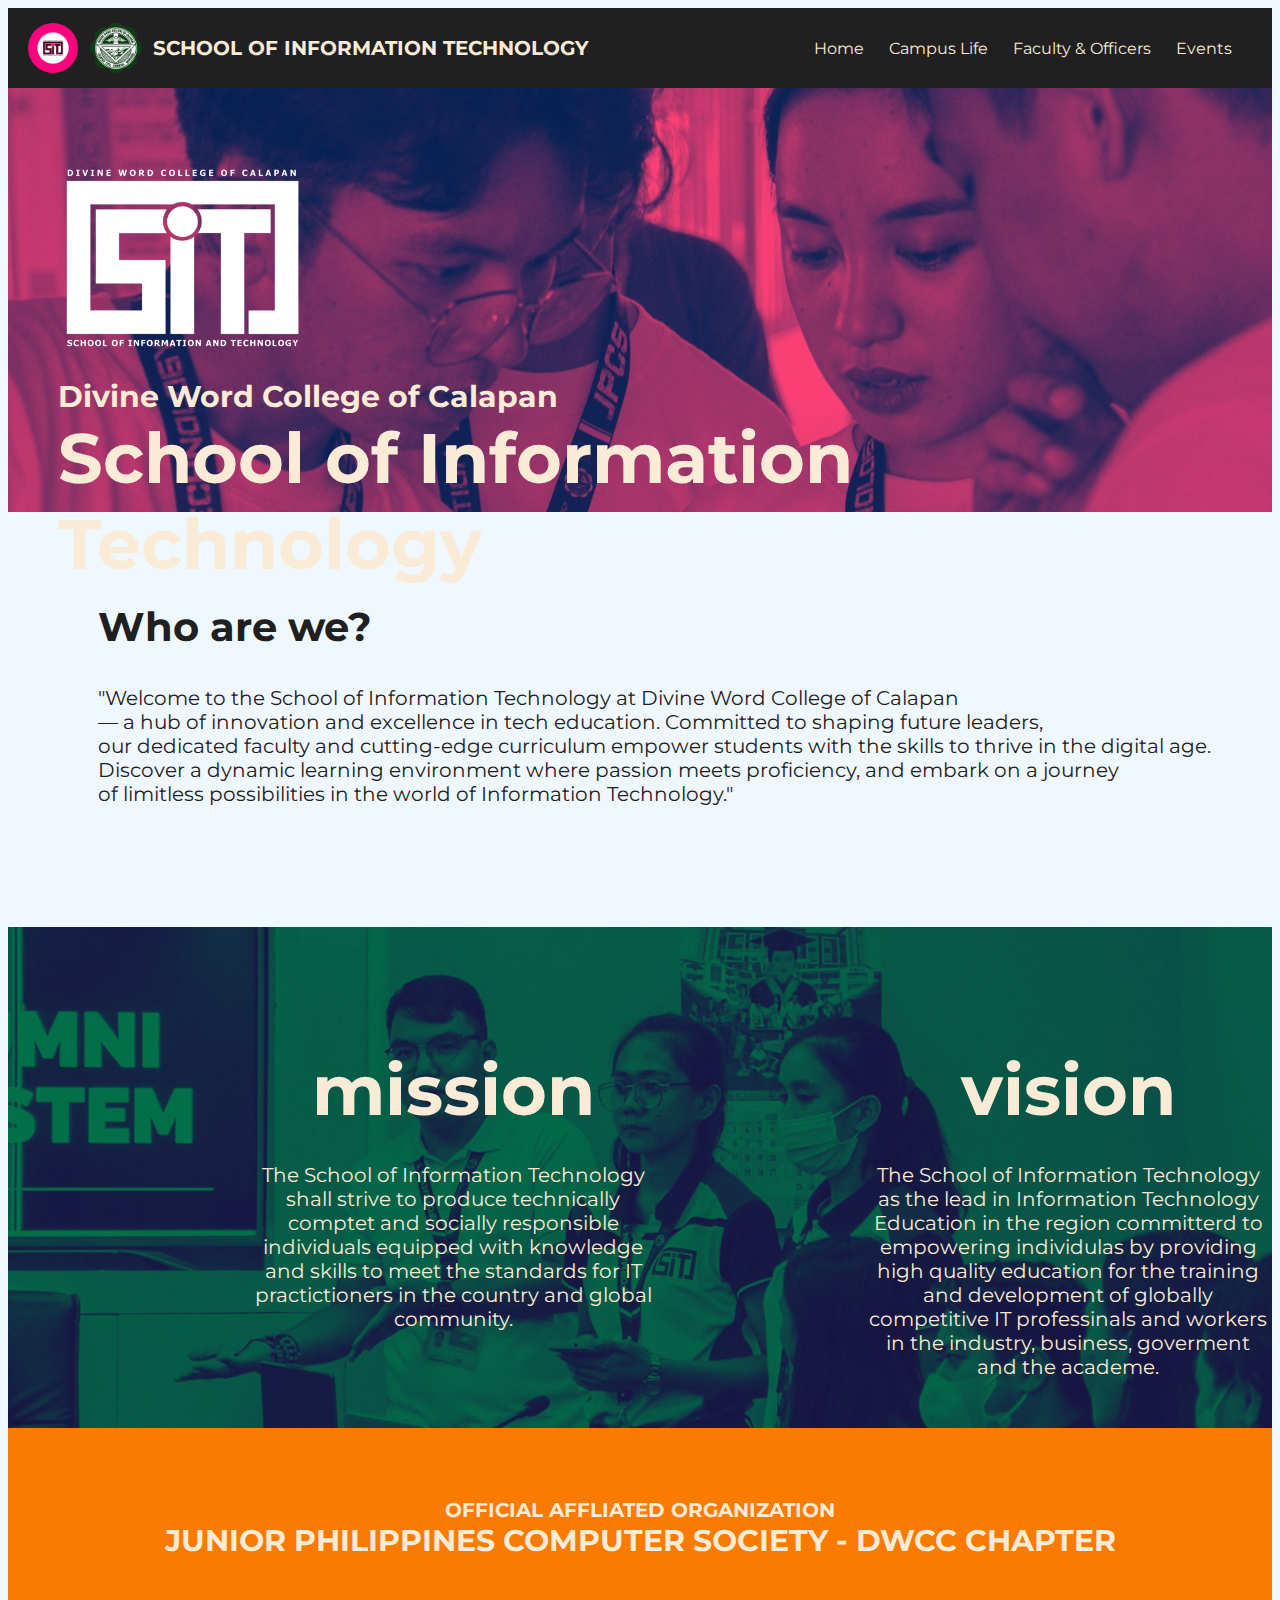
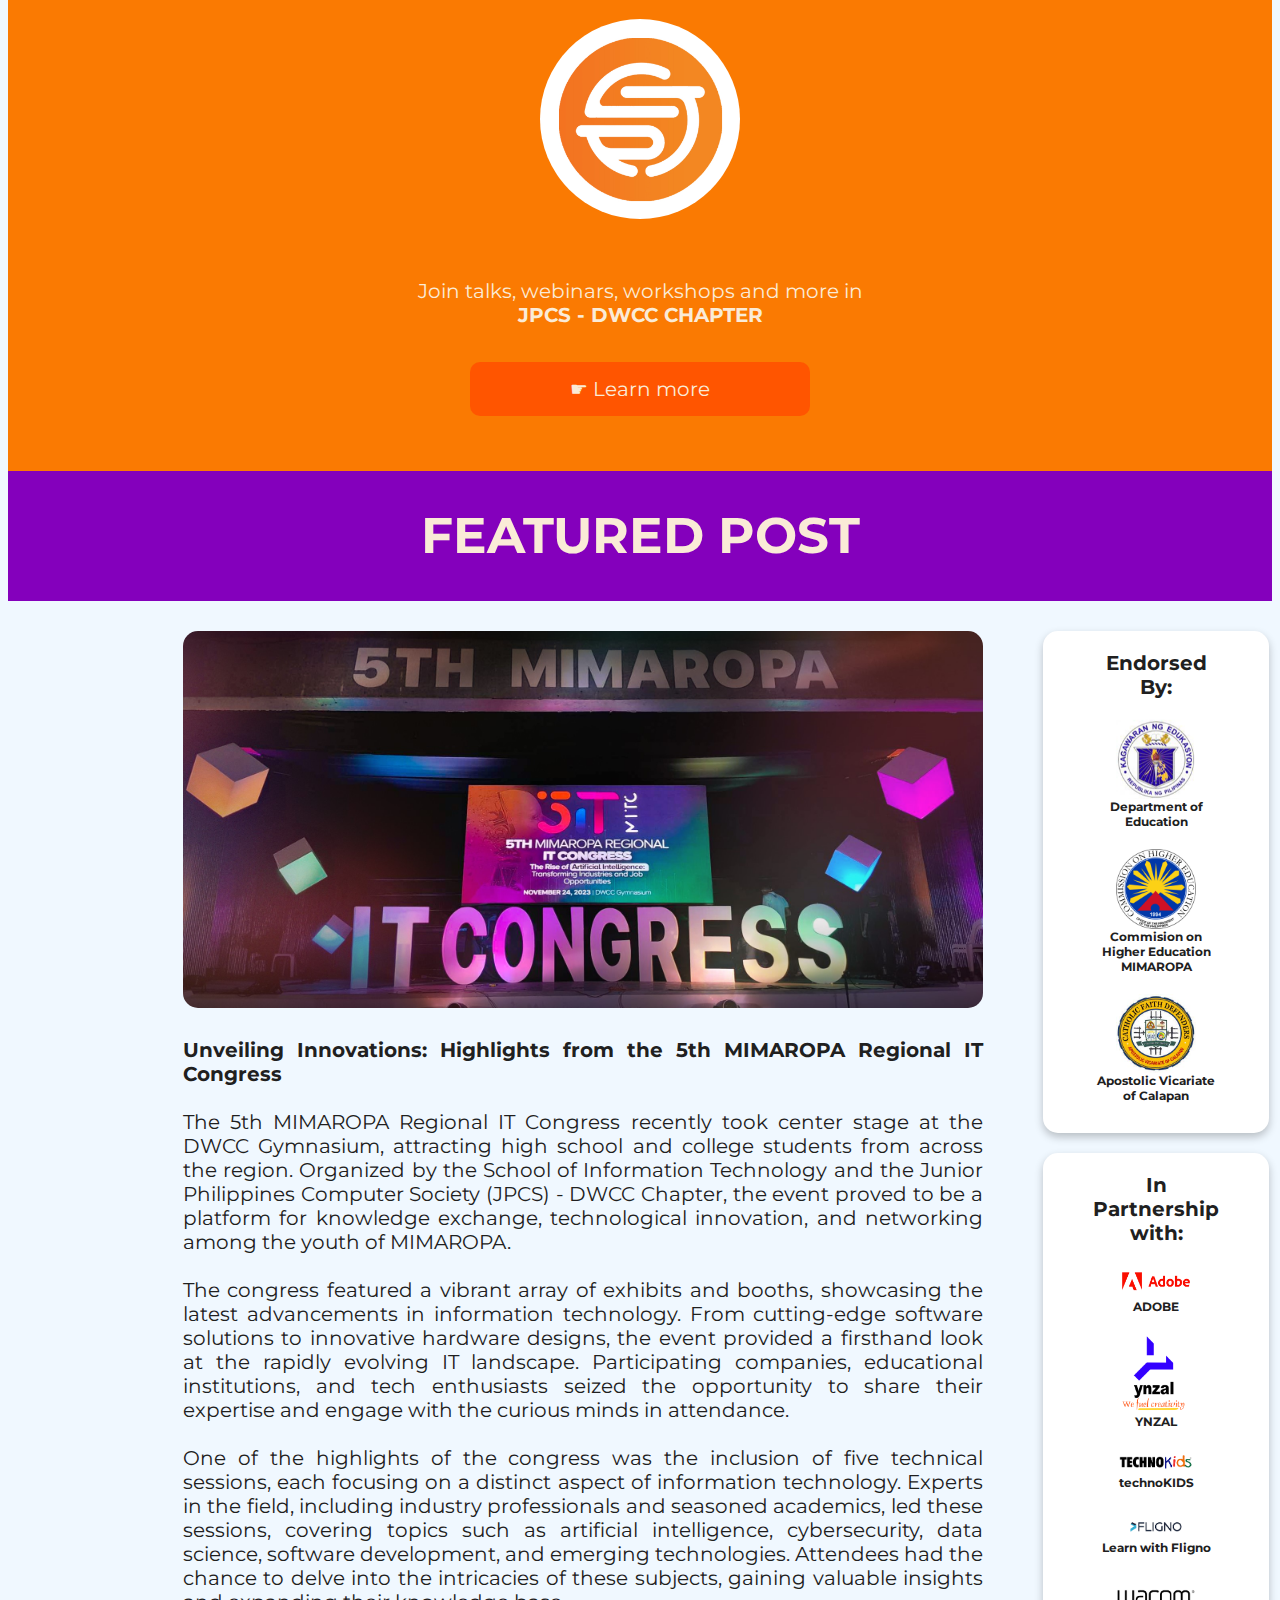
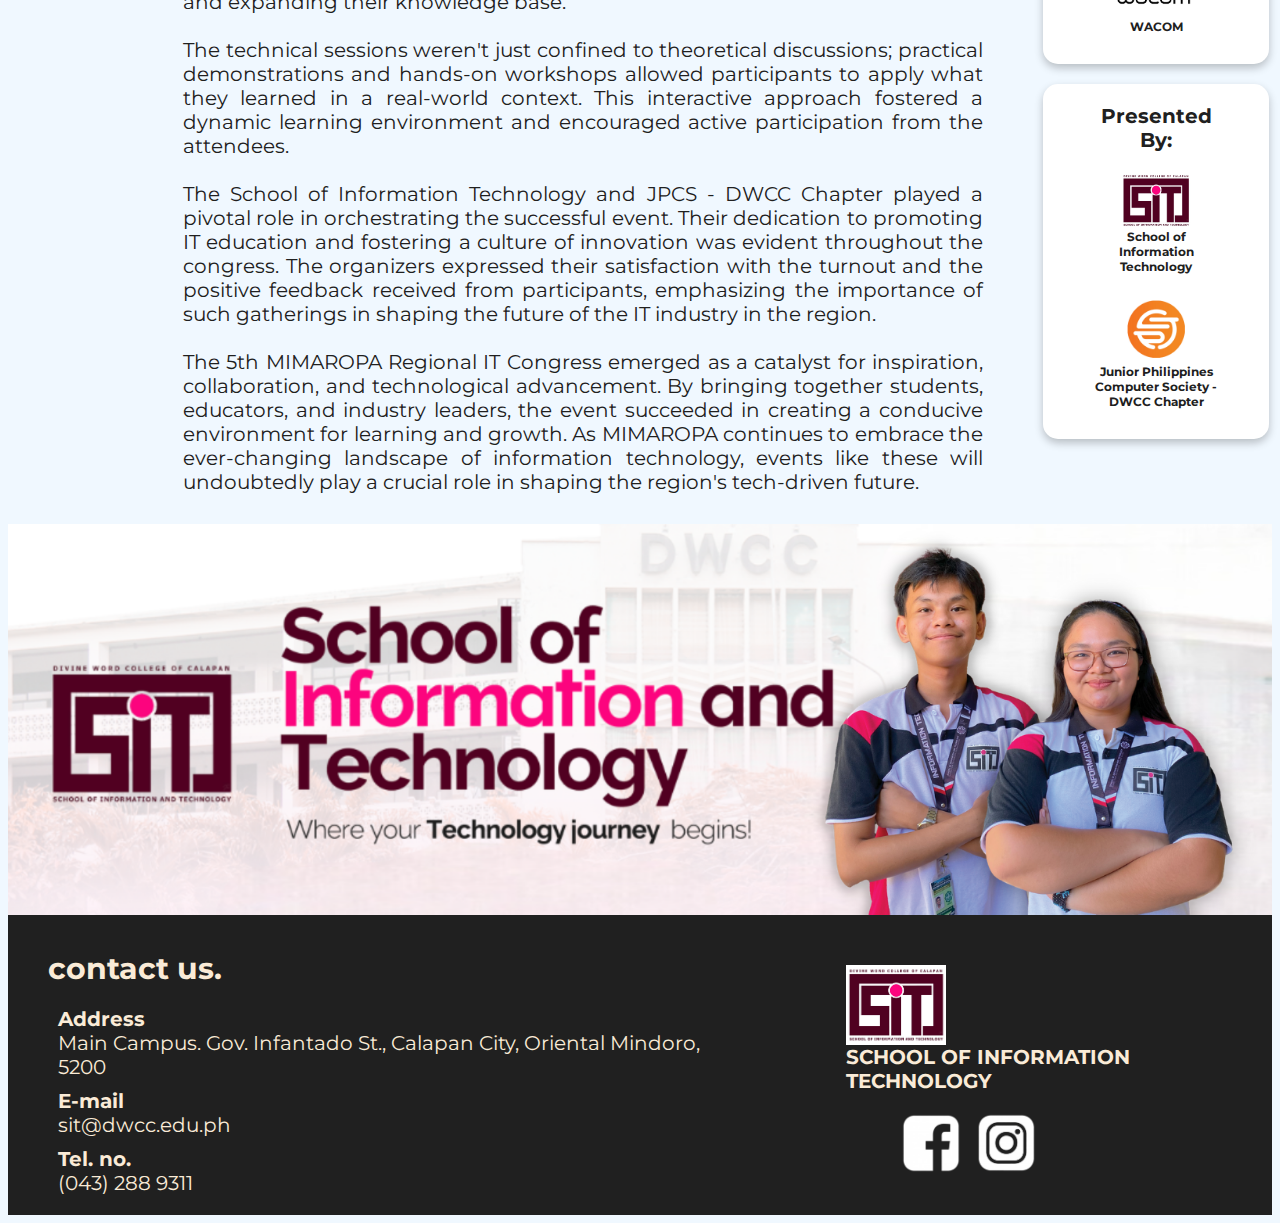
<file: src/index.html>
<html lang="en">
    <head>
        <meta charset="UTF-8" />
        <meta http-equiv="X-UA-Compatible" content="IE=edge" />
        <meta name="viewport" content="width=device-width, initial-scale=1.0" />
        <link rel="preconnect" href="https://fonts.googleapis.com">
        <link rel="preconnect" href="https://fonts.gstatic.com" crossorigin>
        <link href="https://fonts.googleapis.com/css2?family=Montserrat:ital,wght@0,300;0,400;0,500;0,700;1,500&display=swap" rel="stylesheet">
        <title>SIT | HOMEPAGE</title>
        <link rel="stylesheet" href="stylehome.css">
        <link rel="icon" href="sitwbg.png" type="image/x-icon">
    </head>
    <body>  
    <header class="h">
        <div class="headerlo">
            <div class="headim">
                <img class="sitlog" src="sit.jfif" alt="">
            </div>
            <div class="headim">
                <img  style="width: 70px;" src="dwcclogo.png" alt="">
            </div>
            <div>
                <h2>SCHOOL OF INFORMATION TECHNOLOGY</h2>
            </div>
        </div>
       <div>
        <ul class="navlist">
            <li><a class="link" href="index.html">Home</a></li>
            <li><a class="link" href="campus.html">Campus Life</a></li>
            <li><a class="link" href="faculty.html">Faculty & Officers</a></li>
            <li><a class="link" href="events.html">Events</a></li>
        </ul>
       </div> 
    </header>   
        <div class="container">
            <img class="btm" src="bghead.png" alt="">
            <img class="up" src="sitwhi.png" alt="">
            <div class="headtext">
                <h4>Divine Word College of Calapan</h4>
                <h1>School of Information Technology</h1></div>
        </div>
        <div class="who">
            <h3>Who are we?</h3>
            <p style="margin-top: 35px;">"Welcome to the School of Information Technology at Divine Word College of Calapan <br> 
                — a hub of innovation and excellence in tech education. Committed to shaping future leaders, <br>
                our dedicated faculty and cutting-edge curriculum empower students with the skills to thrive in the digital age. <br>
                Discover a dynamic learning environment where passion meets proficiency, and embark on a journey <br>
                of limitless possibilities in the world of Information Technology."</p>
        </div>
        <div class="container">
            <img class="btm" src="bghead2.png" alt="">
            <div class="mv">
                <div class="mv2">
                    <h1>mission</h1>
                    <p style="margin-top: 30px;">The School of Information Technology shall strive to produce technically comptet and socially responsible individuals equipped with knowledge and skills to meet the standards for IT practictioners in the country and global community.</p>
                </div>
                <div class="mv2">
                    <h1>vision</h1>
                    <p style="margin-top: 30px;">The School of Information Technology as the lead in Information Technology Education in the region committerd to empowering individulas by providing high quality education for the training and development of globally competitive IT professinals and workers in the industry, business, goverment and the academe.</p>
                </div>
            </div>
        </div>

        <div class="jpcs">
            <h2>OFFICIAL AFFLIATED ORGANIZATION</h2>
            <h4>JUNIOR PHILIPPINES COMPUTER SOCIETY - DWCC CHAPTER</h4>
            <img src="jpcs.jpg" alt="">
            <p>Join talks, webinars, workshops and more in <br><b>JPCS - DWCC CHAPTER</b></p>
            <a href="https://www.facebook.com/photo/?fbid=137933122701922&set=a.118125741349327">&#9755; Learn more</a>
        </div>

        <div class="feat">
            <h5>FEATURED POST</h5>
        </div>
        <div class="post">
            <div class="lodz">
                <img style="width: 800px; border-radius: 15px;" src="cong.jpg" alt="">
                <h2>Unveiling Innovations: Highlights from the 5th MIMAROPA Regional IT Congress</h2>
                <p><br>The 5th MIMAROPA Regional IT Congress recently took center stage at the DWCC Gymnasium, attracting high school and college students from across the region. Organized by the School of Information Technology and the Junior Philippines Computer Society (JPCS) - DWCC Chapter, the event proved to be a platform for knowledge exchange, technological innovation, and networking among the youth of MIMAROPA.

                    <br><br>The congress featured a vibrant array of exhibits and booths, showcasing the latest advancements in information technology. From cutting-edge software solutions to innovative hardware designs, the event provided a firsthand look at the rapidly evolving IT landscape. Participating companies, educational institutions, and tech enthusiasts seized the opportunity to share their expertise and engage with the curious minds in attendance.
                    
                    <br><br>One of the highlights of the congress was the inclusion of five technical sessions, each focusing on a distinct aspect of information technology. Experts in the field, including industry professionals and seasoned academics, led these sessions, covering topics such as artificial intelligence, cybersecurity, data science, software development, and emerging technologies. Attendees had the chance to delve into the intricacies of these subjects, gaining valuable insights and expanding their knowledge base.
                    
                    <br><br>The technical sessions weren't just confined to theoretical discussions; practical demonstrations and hands-on workshops allowed participants to apply what they learned in a real-world context. This interactive approach fostered a dynamic learning environment and encouraged active participation from the attendees.
                    
                    <br><br>The School of Information Technology and JPCS - DWCC Chapter played a pivotal role in orchestrating the successful event. Their dedication to promoting IT education and fostering a culture of innovation was evident throughout the congress. The organizers expressed their satisfaction with the turnout and the positive feedback received from participants, emphasizing the importance of such gatherings in shaping the future of the IT industry in the region.
                    
                    <br><br>The 5th MIMAROPA Regional IT Congress emerged as a catalyst for inspiration, collaboration, and technological advancement. By bringing together students, educators, and industry leaders, the event succeeded in creating a conducive environment for learning and growth. As MIMAROPA continues to embrace the ever-changing landscape of information technology, events like these will undoubtedly play a crucial role in shaping the region's tech-driven future.</p>
            </div>
            <div class="sponsors">
                <div class="endorsed">
                    <h2>Endorsed By:</h2>
                    <img src="deped.png" alt="">
                    <p>Department of Education</p>
                    <img src="ched.png" alt="">
                    <p>Commision on Higher Education MIMAROPA</p>
                    <img src="avcps.jfif" alt="">
                    <p>Apostolic Vicariate of Calapan</p>
                </div>
                <div class="partner">
                    <h2>In Partnership with:</h2>
                    <img src="adobe.png" alt="">
                    <p>ADOBE</p>
                    <img src="ynzal.png" alt="">
                    <p>YNZAL</p>
                    <img src="techno.png" alt="">
                    <p>technoKIDS</p>
                    <img src="fligno.png" alt="">
                    <p>Learn with Fligno</p>
                    <img src="wacom.png" alt="">
                    <p>WACOM</p>
                </div>
                <div class="present">
                    <h2>Presented By:</h2>
                    <img src="sitwbg.png" alt="">
                    <p>School of Information Technology</p>
                    <a href="org.html"><img src="jpcs.jpg" alt=""></a>
                    <p>Junior Philippines Computer Society - DWCC Chapter</p>
                </div>
            </div>
        </div>
        <img style="width: 100%;" src="last.png" alt="">

        <footer>
            <div class="footmar">
            <h4 style="margin-top: 35px; margin-bottom: 20px;">contact us.</h4>
                <div class="foots">
                    <h2>Address</h2>
                    <p>Main Campus. Gov. Infantado St., Calapan City, Oriental Mindoro, 5200</p>
                </div>
                <div class="foots">
                    <h2>E-mail</h2>
                    <p>sit@dwcc.edu.ph</p>
                </div>
                <div class="foots">
                    <h2>Tel. no.</h2>
                    <p>(043) 288 9311</p>
                </div>            
            </div>
            <div class="sole">
                <img style="width: 100px;" src="sitwbg.png" alt="">
                <h2 style="margin-bottom: 20px;">SCHOOL OF INFORMATION TECHNOLOGY</h2>
           
                <div class="foot">
                    <div class="headim">
                        <a href="https://www.facebook.com/SITexperts"><img class="cont" src="fb.png" alt=""></a>
                    </div>
                    <div class="headim">
                        <a href="https://www.instagram.com/sitdwcc/?fbclid=IwAR0G3jQLahQAHuFEoHuiD-OX5wEb66mAmLYqauFYHPljBPOT21y9YGxZ6Mc"><img class="cont" style="width: 60px;" src="ig.png" alt=""></a>
                    </div>   
                </div>
            </div>
        </footer>
    </body>
</html>
</file>
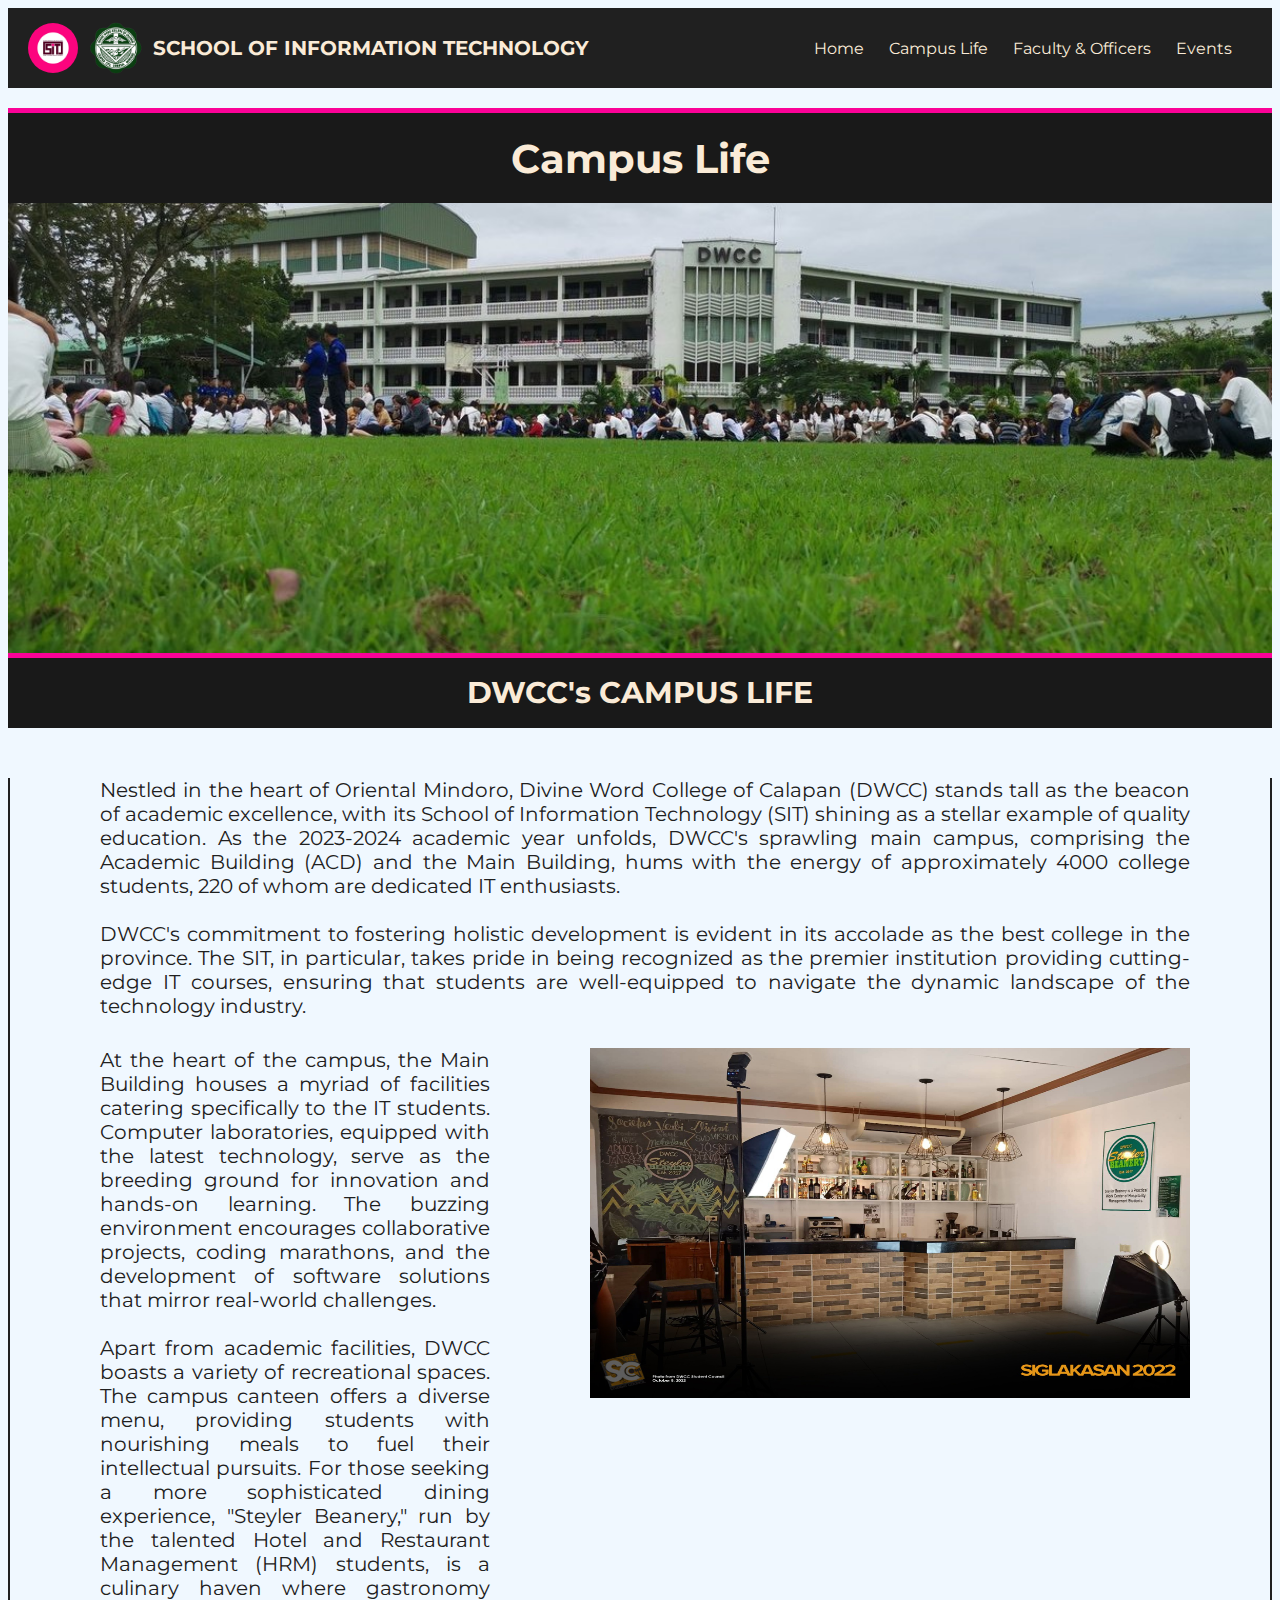
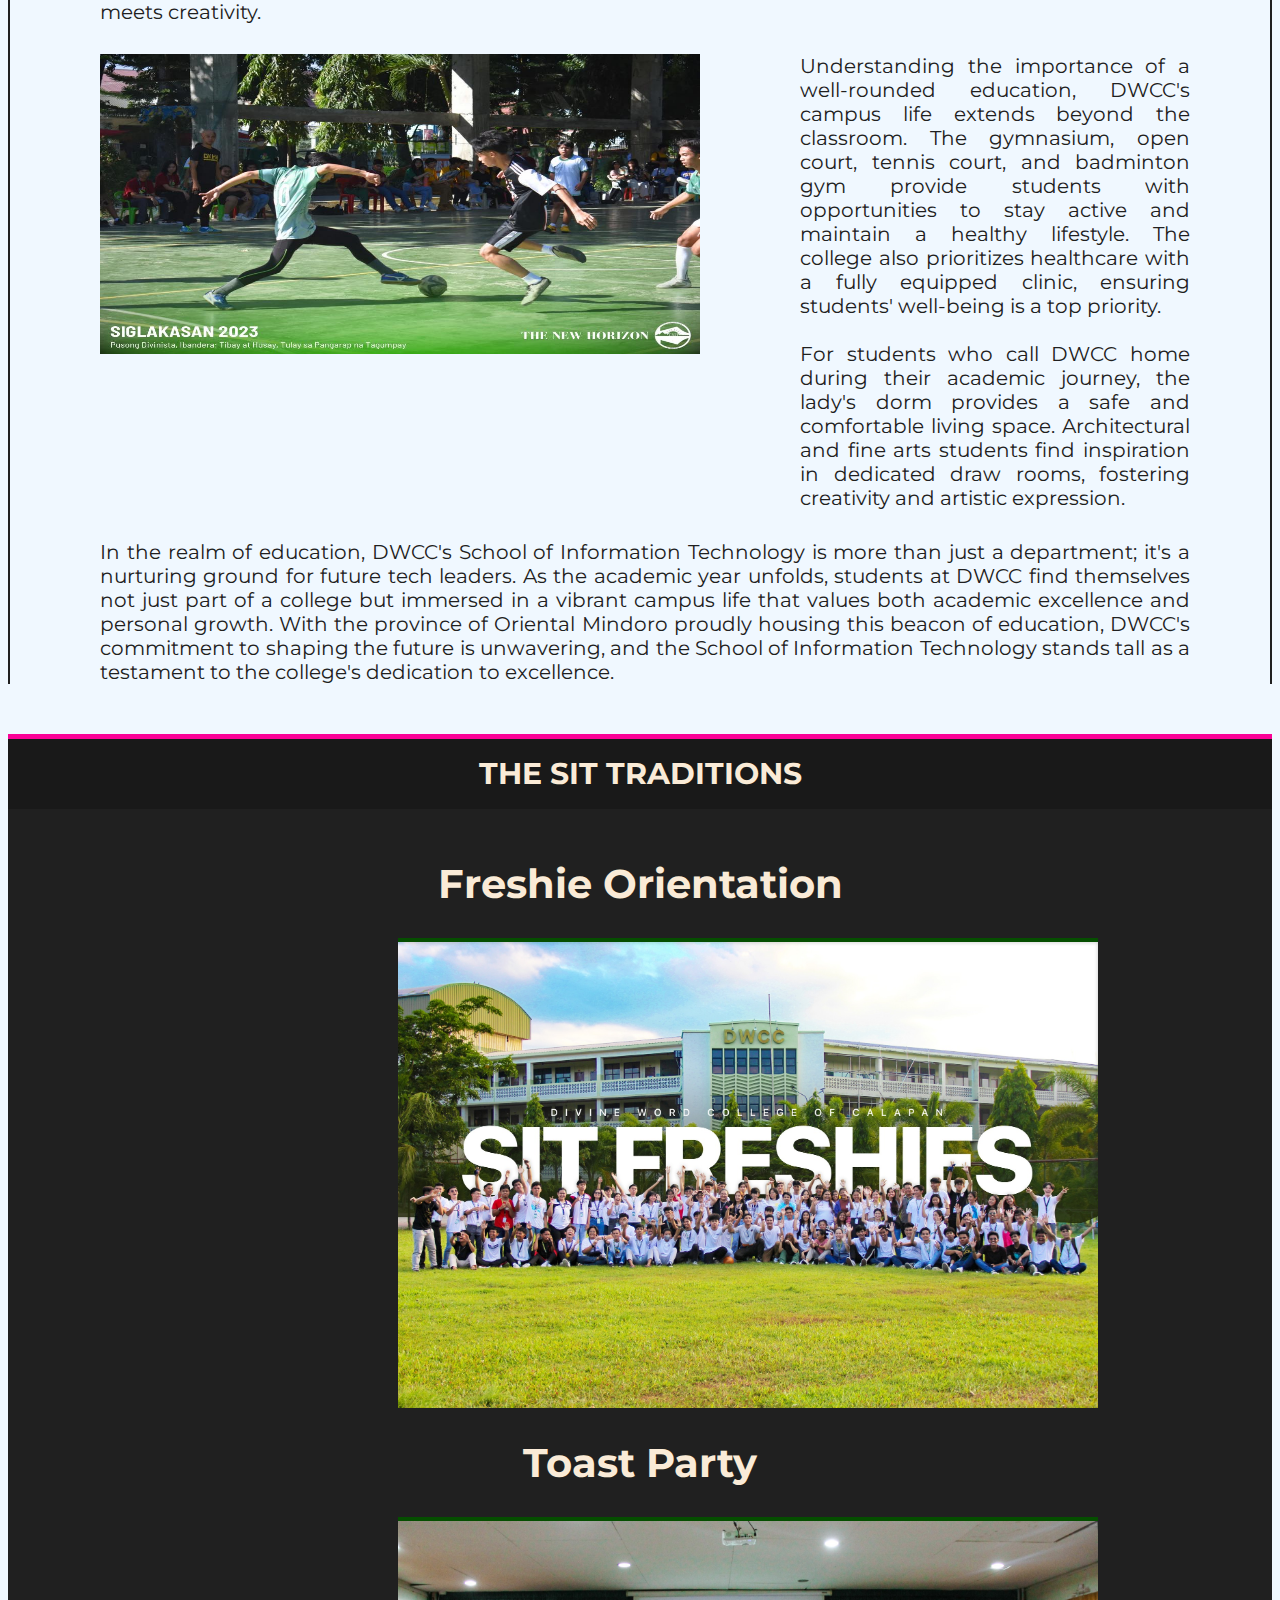
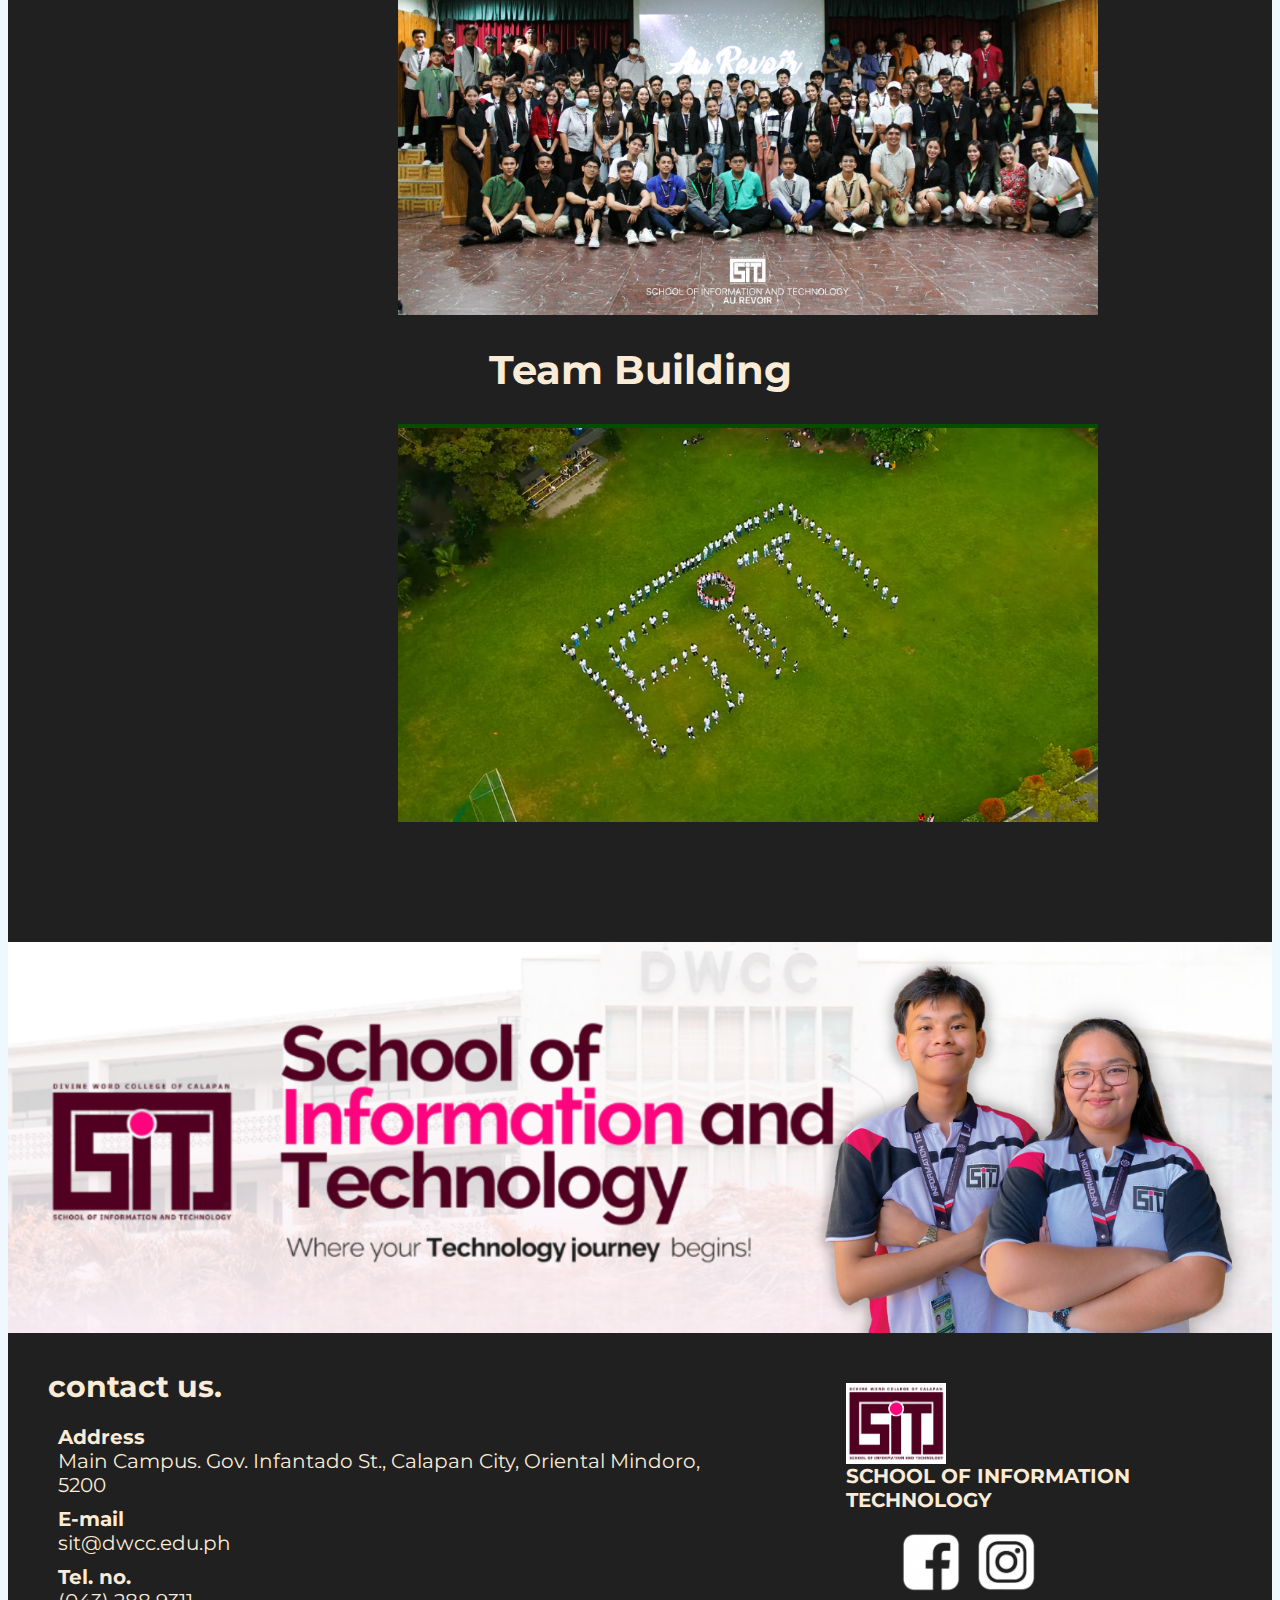
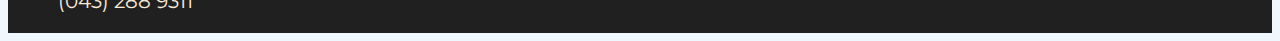
<file: src/campus.html>
<html lang="en">
    <head>
        <meta charset="UTF-8" />
        <meta http-equiv="X-UA-Compatible" content="IE=edge" />
        <meta name="viewport" content="width=device-width, initial-scale=1.0" />
        <link rel="preconnect" href="https://fonts.googleapis.com">
        <link rel="preconnect" href="https://fonts.gstatic.com" crossorigin>
        <link href="https://fonts.googleapis.com/css2?family=Montserrat:ital,wght@0,300;0,400;0,500;0,700;1,500&display=swap" rel="stylesheet">
        <title>SIT | CAMPUS LIFE</title>
        <link rel="stylesheet" href="stylecampus.css">
        <link rel="icon" href="sitwbg.png" type="image/x-icon">
    </head>
    <body>  
        <header class="h">
            <div class="headerlo">
                <div class="headim">
                    <img class="sitlog" src="sit.jfif" alt="">
                </div>
                <div class="headim">
                    <img  style="width: 70px;" src="dwcclogo.png" alt="">
                </div>
                <div>
                    <h2>SCHOOL OF INFORMATION TECHNOLOGY</h2>
                </div>
            </div>
        <div>
            <ul class="navlist">
                <li><a class="link" href="index.html">Home</a></li>
                <li><a class="link" href="campus.html">Campus Life</a></li>
                <li><a class="link" href="faculty.html">Faculty & Officers</a></li>
                <li><a class="link" href="events.html">Events</a></li>
            </ul>
        </div> 
        </header>   
        <div class="feat">
            <h5>Campus Life</h5>
        </div>
        <img style="width: 100%;" src="dwccbg.jpg" alt="">
        <div class="feats">
            <h2>DWCC's CAMPUS LIFE</h2>
        </div>
        <div class="article">
            <div style="margin-top: 50px;">
                <p>Nestled in the heart of Oriental Mindoro, Divine Word College of Calapan (DWCC) stands tall as the beacon of academic excellence, with its School of Information Technology (SIT) shining as a stellar example of quality education. As the 2023-2024 academic year unfolds, DWCC's sprawling main campus, comprising the Academic Building (ACD) and the Main Building, hums with the energy of approximately 4000 college students, 220 of whom are dedicated IT enthusiasts.

                <br><br>DWCC's commitment to fostering holistic development is evident in its accolade as the best college in the province. The SIT, in particular, takes pride in being recognized as the premier institution providing cutting-edge IT courses, ensuring that students are well-equipped to navigate the dynamic landscape of the technology industry.</p>
            </div>

            <div class="faci">
                <p>
                    At the heart of the campus, the Main Building houses a myriad of facilities catering specifically to the IT students. Computer laboratories, equipped with the latest technology, serve as the breeding ground for innovation and hands-on learning. The buzzing environment encourages collaborative projects, coding marathons, and the development of software solutions that mirror real-world challenges.

                    <br><br>Apart from academic facilities, DWCC boasts a variety of recreational spaces. The campus canteen offers a diverse menu, providing students with nourishing meals to fuel their intellectual pursuits. For those seeking a more sophisticated dining experience, "Steyler Beanery," run by the talented Hotel and Restaurant Management (HRM) students, is a culinary haven where gastronomy meets creativity.
                </p>
                <img src="bean.jpg" alt="">

            </div>
            <div class="faci2">
                <img src="sig.jpg" alt="">
                <p>
                    Understanding the importance of a well-rounded education, DWCC's campus life extends beyond the classroom. The gymnasium, open court, tennis court, and badminton gym provide students with opportunities to stay active and maintain a healthy lifestyle. The college also prioritizes healthcare with a fully equipped clinic, ensuring students' well-being is a top priority.

                    <br><br>For students who call DWCC home during their academic journey, the lady's dorm provides a safe and comfortable living space. Architectural and fine arts students find inspiration in dedicated draw rooms, fostering creativity and artistic expression.
                </p>
                

            </div>

            <div>
                <p style="margin-bottom: 50px;">In the realm of education, DWCC's School of Information Technology is more than just a department; it's a nurturing ground for future tech leaders. As the academic year unfolds, students at DWCC find themselves not just part of a college but immersed in a vibrant campus life that values both academic excellence and personal growth. With the province of Oriental Mindoro proudly housing this beacon of education, DWCC's commitment to shaping the future is unwavering, and the School of Information Technology stands tall as a testament to the college's dedication to excellence.</p>
            </div>
        </div>
        <div class="feats">
            <h2>THE SIT TRADITIONS</h2>
        </div>
        <div class="traditions">
            <div class="fresh">
                <h3>Freshie Orientation</h3>
                <img src="fresh.jpg" alt="">
            </div>
            <div class="fresh">
                <h3>Toast Party</h3>
                <img src="toast.jpg" alt="">
            </div>
            <div class="fresh">
                <h3>Team Building</h3>
                <img src="tb.png" alt="">
            </div>
        </div>
        <img style="width: 100%;" src="last.png" alt="">
        <footer>
                <div class="footmar">
                <h4 style="margin-top: 35px; margin-bottom: 20px;">contact us.</h4>
                    <div class="foots">
                        <h2>Address</h2>
                        <p>Main Campus. Gov. Infantado St., Calapan City, Oriental Mindoro, 5200</p>
                    </div>
                    <div class="foots">
                        <h2>E-mail</h2>
                        <p>sit@dwcc.edu.ph</p>
                    </div>
                    <div class="foots">
                        <h2>Tel. no.</h2>
                        <p>(043) 288 9311</p>
                    </div>            
                </div>
                <div class="sole">
                    <img style="width: 100px;" src="sitwbg.png" alt="">
                    <h2 style="margin-bottom: 20px;">SCHOOL OF INFORMATION TECHNOLOGY</h2>
            
                    <div class="foot">
                        <div class="headim">
                            <a href="https://www.facebook.com/SITexperts"><img class="cont" src="fb.png" alt=""></a>
                        </div>
                        <div class="headim">
                            <a href="https://www.instagram.com/sitdwcc/?fbclid=IwAR0G3jQLahQAHuFEoHuiD-OX5wEb66mAmLYqauFYHPljBPOT21y9YGxZ6Mc"><img class="cont" style="width: 60px;" src="ig.png" alt=""></a>
                        </div>   
                    </div>
                </div>
        </footer>
    </body>
</html>
</file>
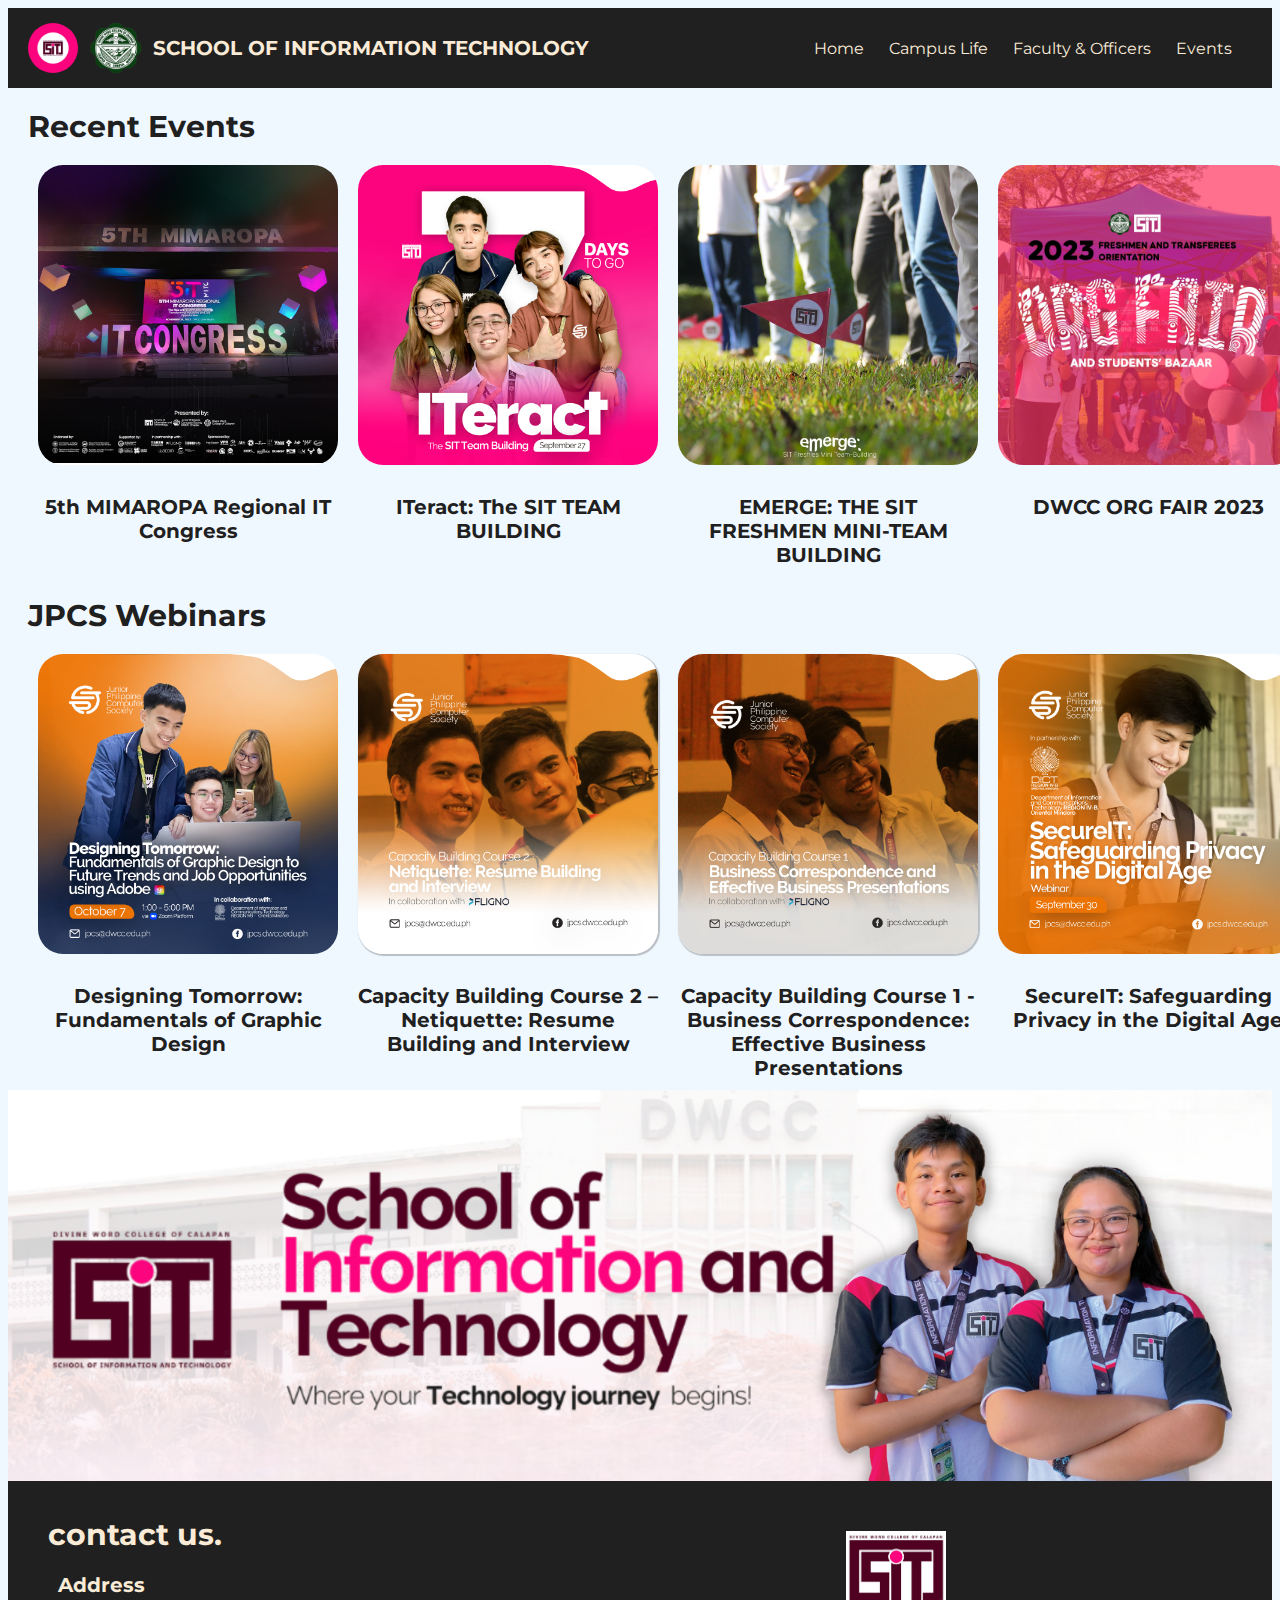
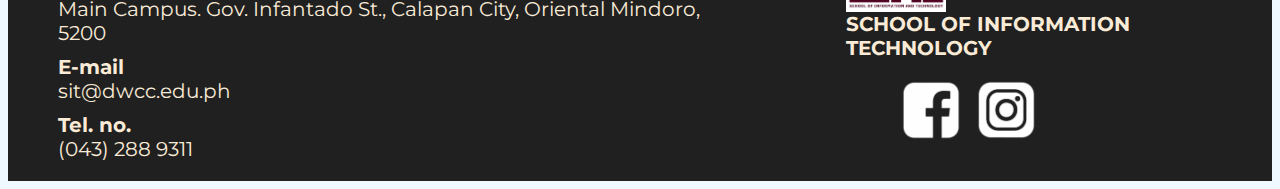
<file: src/events.html>
<html lang="en">
    <head>
        <meta charset="UTF-8" />
        <meta http-equiv="X-UA-Compatible" content="IE=edge" />
        <meta name="viewport" content="width=device-width, initial-scale=1.0" />
        <link rel="preconnect" href="https://fonts.googleapis.com">
        <link rel="preconnect" href="https://fonts.gstatic.com" crossorigin>
        <link href="https://fonts.googleapis.com/css2?family=Montserrat:ital,wght@0,300;0,400;0,500;0,700;1,500&display=swap" rel="stylesheet">
        <title>SIT | EVENTS</title>
        <link rel="stylesheet" href="styleevents.css">
        <link rel="icon" href="sitwbg.png" type="image/x-icon">
    </head>
    <body>  
    <header class="h">
        <div class="headerlo">
            <div class="headim">
                <img class="sitlog" src="sit.jfif" alt="">
            </div>
            <div class="headim">
                <img  style="width: 70px;" src="dwcclogo.png" alt="">
            </div>
            <div>
                <h2>SCHOOL OF INFORMATION TECHNOLOGY</h2>
            </div>
        </div>
       <div>
        <ul class="navlist">
            <li><a class="link" href="index.html">Home</a></li>
            <li><a class="link" href="campus.html">Campus Life</a></li>
            <li><a class="link" href="faculty.html">Faculty & Officers</a></li>
            <li><a class="link" href="events.html">Events</a></li>
        </ul>
       </div> 
    </header>   
        <div class="events">
            <h4> Recent Events</h4>
            <div class="recent">
                <div class="huy">
                    <img src="itcong.jpg" alt="">
                    <h2>5th MIMAROPA Regional IT Congress</h2>
                    <div class="hover-text">A highlight of the event was the introduction of Kebbi, a conversational robot integrating 
                        AI, software, and hardware technology to provide diverse facial expressions, body 
                        movements, and communicative interactions. In between sessions, participants were 
                        treated to raffles, featuring prizes like flash drives, laptop bags, clothes, and 
                        intermission numbers for added entertainment.
                        </div>
                </div>
                <div class="huy">
                    <img src="iteract.jpg" alt="">
                    <h2>ITeract: The SIT TEAM BUILDING</h2>
                    <div class="hover-text">The ITeract: The SIT Team Building event unfolded as a vibrant and collaborative affair, setting the stage for a day filled with team-building activities and informative discussions. The gathering commenced with a lively assembly, skillfully hosted by Kenneth Arteza and Josh Pypers Macalintal, who infused the atmosphere with energy and enthusiasm.</div>
                </div>
                <div class="huy">
                    <img src="em.jpg" alt="">
                    <h2>EMERGE: THE SIT FRESHMEN MINI-TEAM BUILDING</h2>
                    <div class="hover-text">The much-anticipated event, "EMERGE: The SIT Freshmen General Orientation," organized by the Junior Philippine Computer Society (JPCS) in collaboration with the School of Information Technology (SIT), took place on August 19, 2023, at the Audio-Visual Room. This event aimed to introduce the incoming batch of freshmen to the School of Information Technology and foster a sense of camaraderie among them.</div>
                </div>
                <div class="huy">
                    <img src="orgfai.jpg" alt="">
                    <h2>DWCC ORG FAIR 2023
                    </h2>
                    <div class="hover-text">Engage with passionate students and faculty members who share your academic interests. Learn about exciting projects, research initiatives, and upcoming events that will broaden your educational experience.  Our academic organizations cater to a diverse range of interests.</div>
                </div>
            </div>
            <h4> JPCS Webinars</h4>
            <div class="recent">
                <div class="huy">
                    <img src="design.jpg" alt="">
                    <h2>Designing Tomorrow: Fundamentals of Graphic Design</h2>
                    <div class="hover-text">𝐋𝐞𝐯𝐞𝐥 𝐮𝐩 𝐲𝐨𝐮𝐫 𝐜𝐫𝐞𝐚𝐭𝐢𝐯𝐢𝐭𝐲 𝐰𝐢𝐭𝐡 𝐀𝐝𝐨𝐛𝐞!
                        Harness skills in using high-end software and unleash your creative and imaginative side with our webinar “𝐃𝐞𝐬𝐢𝐠𝐧𝐢𝐧𝐠 𝐓𝐨𝐦𝐨𝐫𝐫𝐨𝐰: 𝐅𝐮𝐧𝐝𝐚𝐦𝐞𝐧𝐭𝐚𝐥𝐬 𝐨𝐟 𝐆𝐫𝐚𝐩𝐡𝐢𝐜 𝐃𝐞𝐬𝐢𝐠𝐧 𝐭𝐨 𝐅𝐮𝐭𝐮𝐫𝐞 𝐓𝐫𝐞𝐧𝐝𝐬 𝐚𝐧𝐝 𝐉𝐨𝐛 𝐎𝐩𝐩𝐨𝐫𝐭𝐮𝐧𝐢𝐭𝐢𝐞𝐬 𝐮𝐬𝐢𝐧𝐠 𝐀𝐝𝐨𝐛𝐞,” on October 07, from 1:00 – 5:00 PM via the Zoom Platform. 
                        </div>
                </div>
                <div class="huy">
                    <img style="box-shadow: 1px 1px 1px 1px rgba(0, 0, 0, 0.23);" src="cou2.jpg" alt="">
                    <h2>Capacity Building Course 2 
                        – Netiquette: Resume 
                        Building and Interview</h2>
                    <div class="hover-text">𝐂𝐚𝐩𝐚𝐜𝐢𝐭𝐲 𝐁𝐮𝐢𝐥𝐭!
                        The two-day Capacity Building Course online training series has concluded. Earlier this afternoon, fourth-year IT students attended the final two topics, which focused on interview etiquette and resume building.</div>
                </div>
                <div class="huy">
                    <img style="box-shadow: 1px 1px 1px 1px rgba(0, 0, 0, 0.23);" src="cou1.jpg" alt="">
                    <h2>Capacity Building Course 1 
                        - Business Correspondence: 
                        Effective Business 
                        Presentations</h2>
                    <div class="hover-text">𝐆𝐞𝐚𝐫𝐞𝐝 𝐔𝐩 𝐟𝐨𝐫 𝐒𝐮𝐜𝐜𝐞𝐬𝐬!
                        Take a look at the recently concluded Capacity Building Course 1, titled "Business Correspondence and Effective Business Presentations," participated by fourth-year IT students, which took place at the DWCC DWCC Audio Visual Room, September 13.
                        The first part of the online training program focused on Effective Business Presentations, featuring tips and techniques from Ms. Jade Abatayo of Fligno Company as one of the speakers. </div>
                </div>
                <div class="huy">
                    <img src="sec.jpg" alt="">
                    <h2>SecureIT: Safeguarding Privacy 
                        in the Digital Age</h2>
                    <div class="hover-text">𝐒𝐞𝐜𝐮𝐫𝐞 𝐲𝐨𝐮𝐫 𝐩𝐫𝐞𝐬𝐞𝐧𝐜𝐞 𝐢𝐧 𝐭𝐡𝐞 𝐃𝐢𝐠𝐢𝐭𝐚𝐥 𝐖𝐨𝐫𝐥𝐝!

                        In an era where data is currency and digital threats are rampant, protecting your digital life has never been more critical. With this, the Junior Philippine Computer Society – Divine Word College of Calapan Chapter in collaboration with the Department of Information and Communications Technology REGION IV-B Oriental Mindoro is thrilled to present you “𝐒𝐞𝐜𝐮𝐫𝐞𝐈𝐓: 𝐒𝐚𝐟𝐞𝐠𝐮𝐚𝐫𝐝𝐢𝐧𝐠 𝐏𝐫𝐢𝐯𝐚𝐜𝐲 𝐢𝐧 𝐭𝐡𝐞 𝐃𝐢𝐠𝐢𝐭𝐚𝐥 𝐀𝐠𝐞,” an online webinar set to be held on September 30 via the zoom platform.</div>
                </div>
            </div>
        </div>
        <img style="width: 100%;" src="last.png" alt="">
    <footer>
            <div class="footmar">
            <h4 style="margin-top: 35px; margin-bottom: 20px;">contact us.</h4>
                <div class="foots">
                    <h2>Address</h2>
                    <p>Main Campus. Gov. Infantado St., Calapan City, Oriental Mindoro, 5200</p>
                </div>
                <div class="foots">
                    <h2>E-mail</h2>
                    <p>sit@dwcc.edu.ph</p>
                </div>
                <div class="foots">
                    <h2>Tel. no.</h2>
                    <p>(043) 288 9311</p>
                </div>            
            </div>
            <div class="sole">
                <img style="width: 100px;" src="sitwbg.png" alt="">
                <h2 style="margin-bottom: 20px;">SCHOOL OF INFORMATION TECHNOLOGY</h2>
           
                <div class="foot">
                    <div class="headim">
                        <a href="https://www.facebook.com/SITexperts"><img class="cont" src="fb.png" alt=""></a>
                    </div>
                    <div class="headim">
                        <a href="https://www.instagram.com/sitdwcc/?fbclid=IwAR0G3jQLahQAHuFEoHuiD-OX5wEb66mAmLYqauFYHPljBPOT21y9YGxZ6Mc"><img class="cont" style="width: 60px;" src="ig.png" alt=""></a>
                    </div>   
                </div>
            </div>
    </footer>
    </body>
</html>
</file>
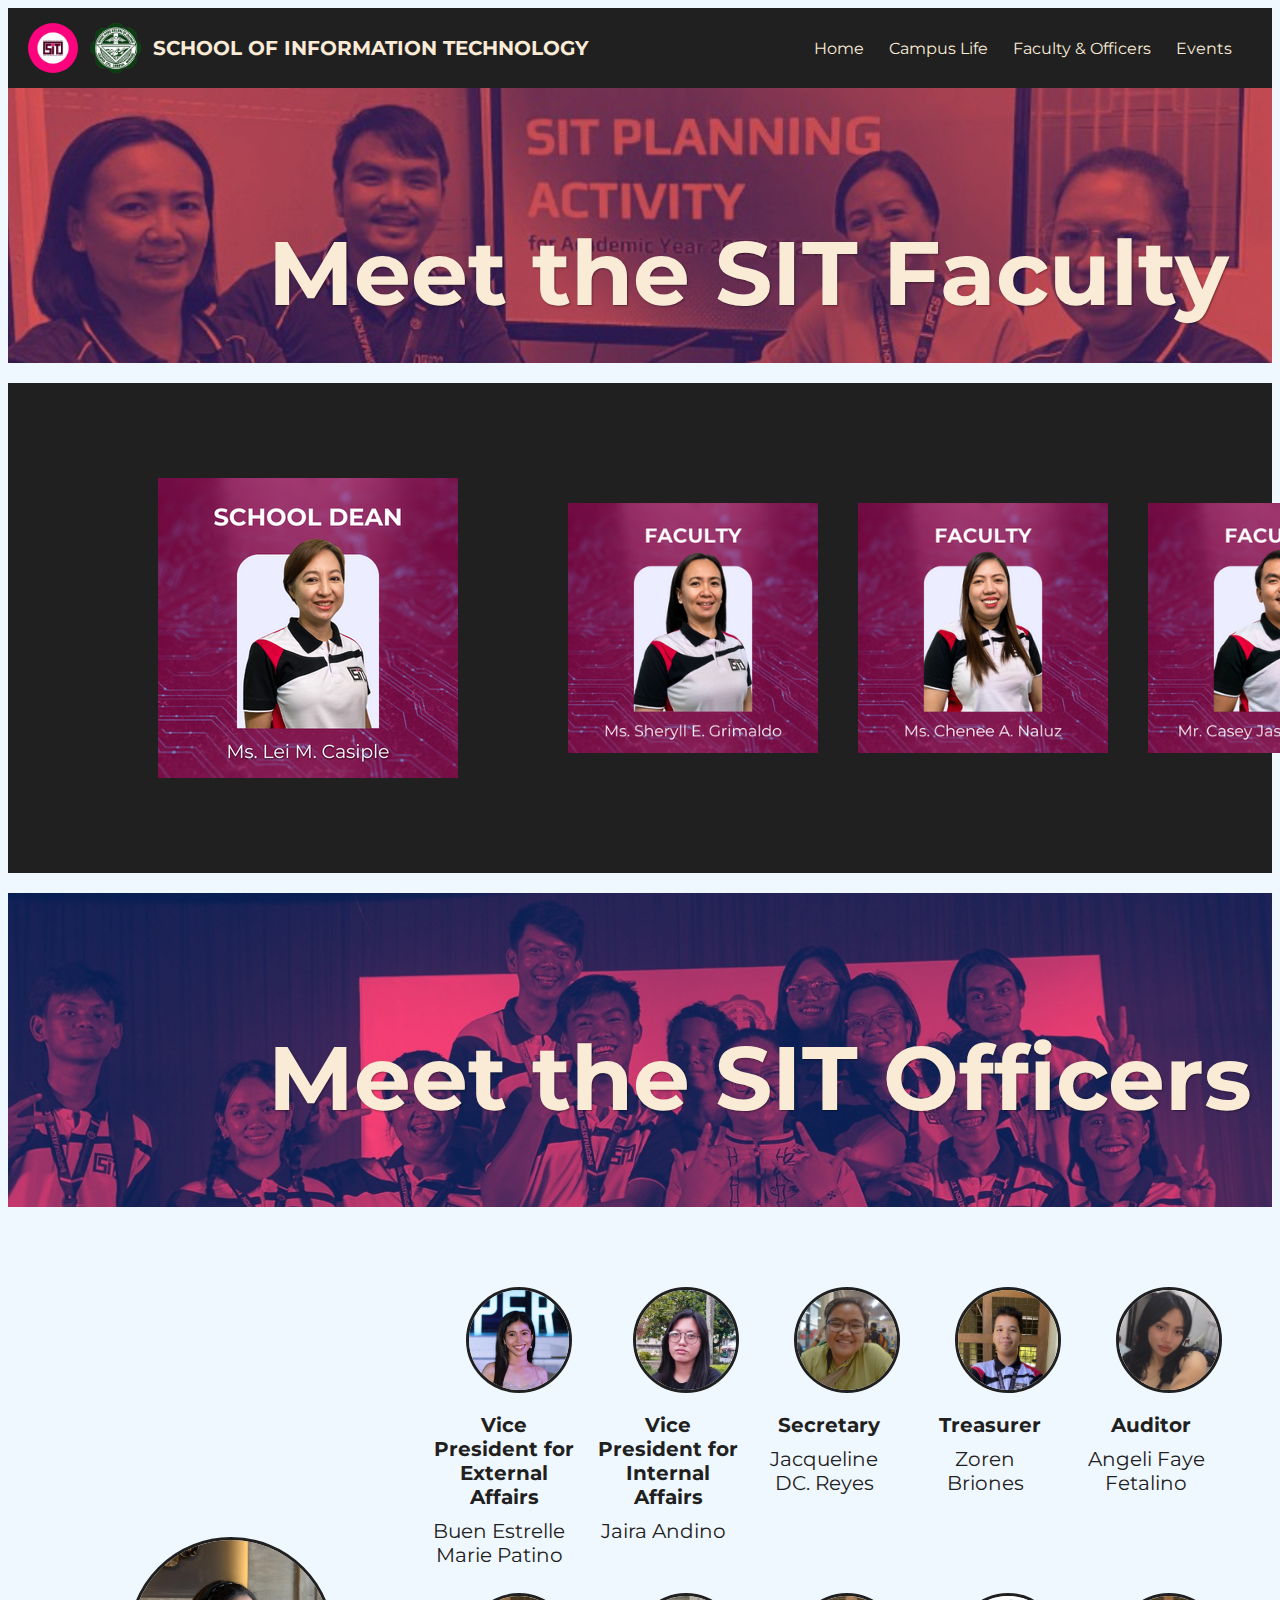
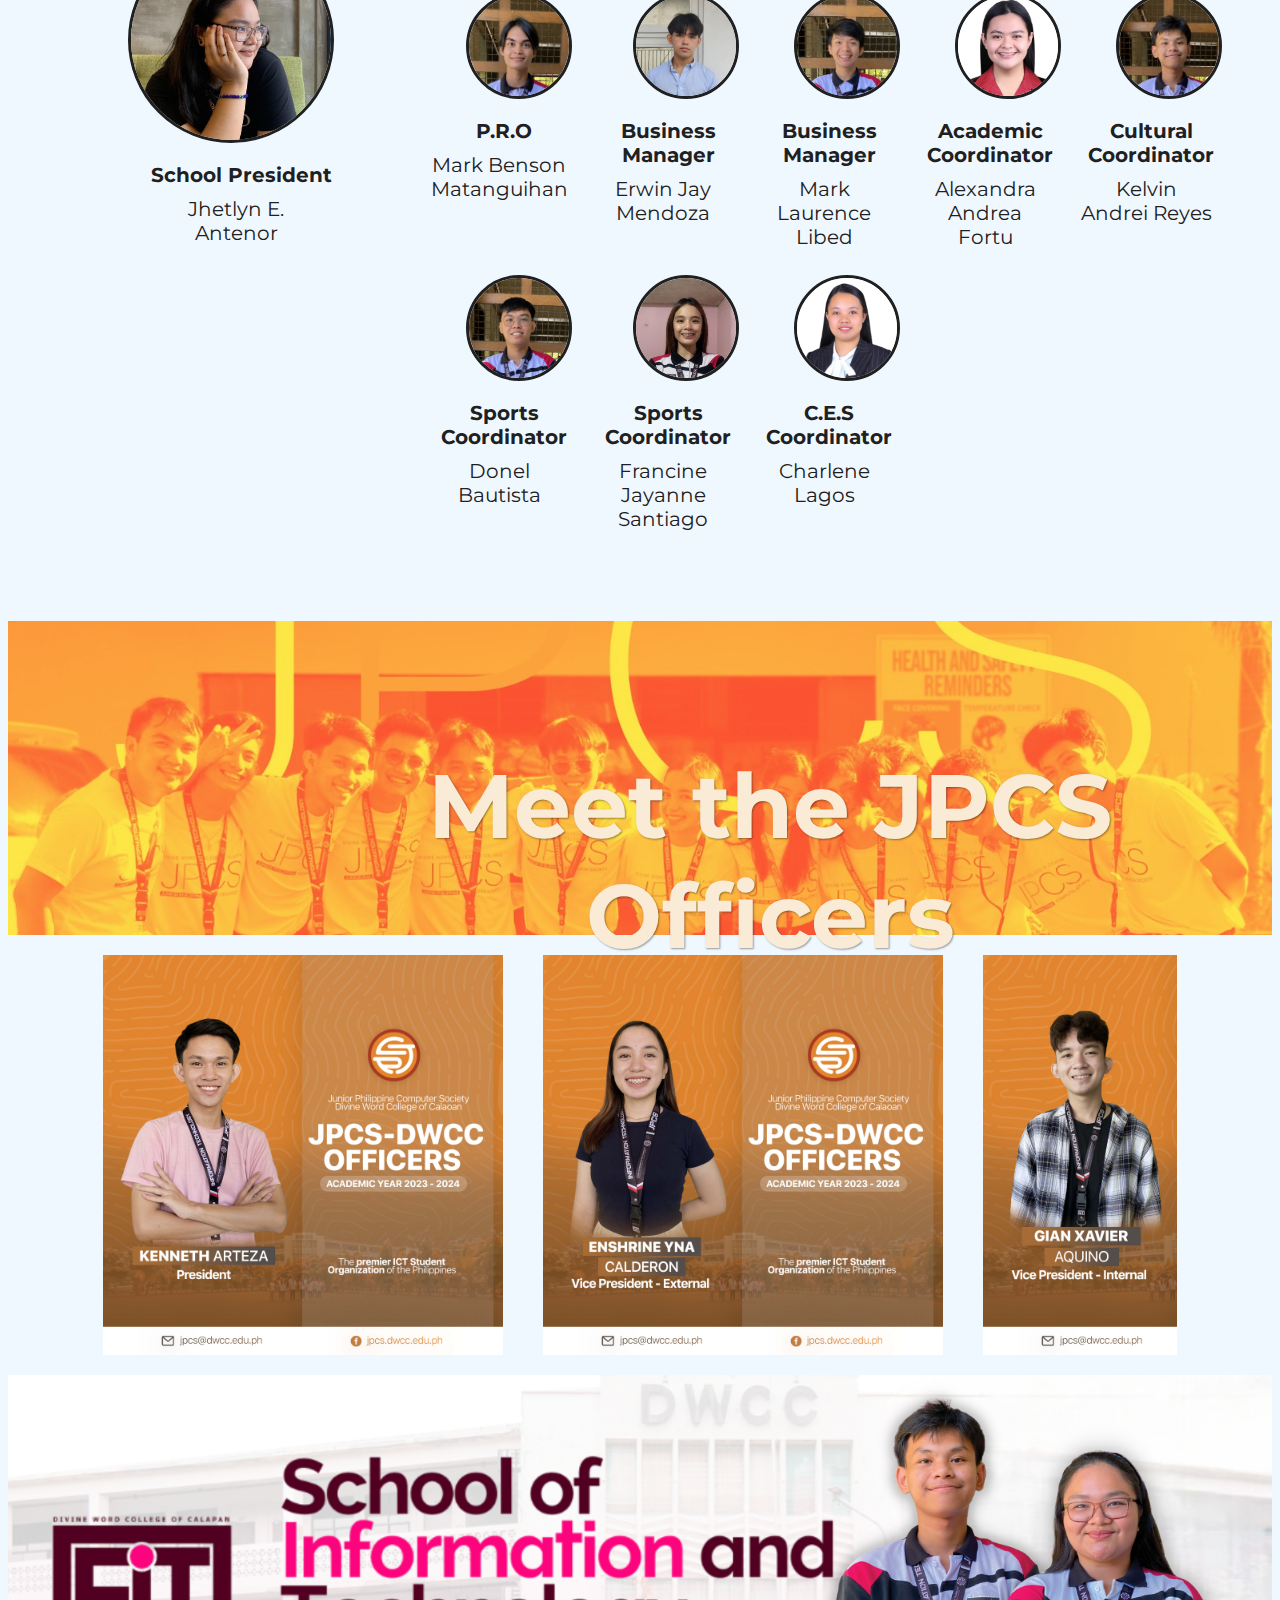
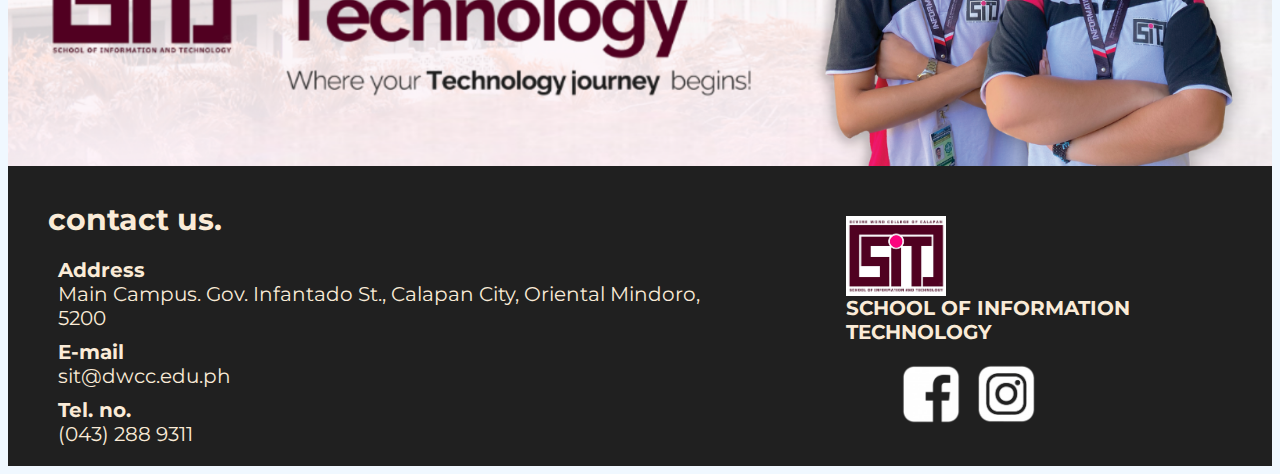
<file: src/faculty.html>
<html lang="en">
    <head>
        <meta charset="UTF-8" />
        <meta http-equiv="X-UA-Compatible" content="IE=edge" />
        <meta name="viewport" content="width=device-width, initial-scale=1.0" />
        <link rel="preconnect" href="https://fonts.googleapis.com">
        <link rel="preconnect" href="https://fonts.gstatic.com" crossorigin>
        <link href="https://fonts.googleapis.com/css2?family=Montserrat:ital,wght@0,300;0,400;0,500;0,700;1,500&display=swap" rel="stylesheet">
        <title>SIT | FACULTY AND OFFICERS</title>
        <link rel="stylesheet" href="stylefac.css">
        <link rel="icon" href="sitwbg.png" type="image/x-icon">
    </head>
    <body>  
    <header class="h">
        <div class="headerlo">
            <div class="headim">
                <img class="sitlog" src="sit.jfif" alt="">
            </div>
            <div class="headim">
                <img  style="width: 70px;" src="dwcclogo.png" alt="">
            </div>
            <div>
                <h2>SCHOOL OF INFORMATION TECHNOLOGY</h2>
            </div>
        </div>
       <div>
        <ul class="navlist">
            <li><a class="link" href="index.html">Home</a></li>
            <li><a class="link" href="campus.html">Campus Life</a></li>
            <li><a class="link" href="faculty.html">Faculty & Officers</a></li>
            <li><a class="link" href="events.html">Events</a></li>
        </ul>
       </div> 
    </header>   
    <div class="container">
        <img class="btm" src="4.png" alt="">
        <div class="off">
            <h1>Meet the SIT Faculty</h1></div>
    </div>
    <div class="faculty">
        <img style="height: 300px; padding-top: 25px;" src="dean.png" alt="">
        <div class="fac">
            <img src="mamshe.png" alt="">
            <img src="mamchenee.png" alt="">
            <img src="sircasey.png" alt="">
        </div>
    </div>
    <div class="container">
        <img class="btm" src="3.png" alt="">
        <div class="off">
            <h1>Meet the SIT Officers</h1></div>
    </div>
    <div class="sitoff">
        <div>
            <img style="width: 200px; margin-top: 250px;" src="jhet.jpg" alt="">
            <h2>School President</h2>
            <p>Jhetlyn E. Antenor</p>
        </div>
        <div class="vp-ces">
            <div>
                <img src="buen.jpg" alt="">
                <h2>Vice President for External Affairs</h2>
                <p>Buen Estrelle Marie Patino</p></div>
            
            <div>
                <img src="jai.jpg" alt="">
                <h2>Vice President for Internal Affairs</h2>
                <p>Jaira Andino</p>
            </div>
            
            <div>
                <img src="jacq.jpg" alt="">
                <h2>Secretary</h2>
                <p>Jacqueline DC. Reyes</p>
            </div>
            <div>
                <img src="zoren.jpg" alt="">
                <h2>Treasurer</h2>
                <p>Zoren Briones</p>
            </div>
            <div>
                <img src="faye.jpg" alt="">
                <h2>Auditor</h2>
                <p>Angeli Faye Fetalino</p>
            </div>
            <div>
                <img src="benny.jpg" alt="">
                <h2>P.R.O</h2>
                <p>Mark Benson Matanguihan</p>
            </div>
            <div>
                <img src="erwin.jpg" alt="">
                <h2>Business Manager</h2>
                <p>Erwin Jay Mendoza</p>
            </div>
            <div>
                <img src="libed.jpg" alt="">
                <h2>Business Manager</h2>
                <p>Mark Laurence Libed</p>
            </div>
            <div>
                <img src="slex.JPG" alt="">
                <h2>Academic Coordinator</h2>
                <p>Alexandra Andrea Fortu</p>
            </div>
            <div>
                <img src="kelvin.jpg" alt="">
                <h2>Cultural Coordinator</h2>
                <p>Kelvin Andrei Reyes</p>
            </div>
            <div>
                <img src="donel.jpg" alt="">
                <h2>Sports Coordinator</h2>
                <p>Donel Bautista</p>
            </div>
            <div>
                <img src="francine.jpg" alt="">
                <h2>Sports Coordinator</h2>
                <p>Francine Jayanne Santiago</p>
            </div>
            <div>
                <img src="char.png" alt="">
                <h2>C.E.S <br>Coordinator</h2>
                <p>Charlene Lagos</p>
            </div>
        </div>
    </div>

    <div class="container">
        <img class="btm" src="5.png" alt="">
        <div class="off">
            <h1>Meet the JPCS Officers</h1></div>
    </div>
    <div class="carousel-container">
        <div class="carousel">
          <img src="jpcs1.jpg" alt="">
          <img src="jpcs2.jpg" alt="">
          <img src="jpcs3.jpg" alt="">
          <img src="jpcs4.jpg" alt="">
          <img src="jpcs5.jpg" alt="">
          <img src="jpcs6.jpg" alt="">
          <img src="jpcs7.jpg" alt="">
          <img src="jpcs8.jpg" alt="">
          <img src="jpcs9.jpg" alt="">
          <img src="jpcs10.jpg" alt="">
          <img src="jpcs12.jpg" alt="">
          <img src="jpcs13.jpg" alt="">
        </div>
      </div>
      <img style="width: 100%;" src="last.png" alt="">
        <footer>
            <div class="footmar">
            <h4 style="margin-top: 35px; margin-bottom: 20px;">contact us.</h4>
                <div class="foots">
                    <h2>Address</h2>
                    <p>Main Campus. Gov. Infantado St., Calapan City, Oriental Mindoro, 5200</p>
                </div>
                <div class="foots">
                    <h2>E-mail</h2>
                    <p>sit@dwcc.edu.ph</p>
                </div>
                <div class="foots">
                    <h2>Tel. no.</h2>
                    <p>(043) 288 9311</p>
                </div>            
            </div>
            <div class="sole">
                <img style="width: 100px;" src="sitwbg.png" alt="">
                <h2 style="margin-bottom: 20px;">SCHOOL OF INFORMATION TECHNOLOGY</h2>
           
                <div class="foot">
                    <div class="headim">
                        <a href="https://www.facebook.com/SITexperts"><img class="cont" src="fb.png" alt=""></a>
                    </div>
                    <div class="headim">
                        <a href="https://www.instagram.com/sitdwcc/?fbclid=IwAR0G3jQLahQAHuFEoHuiD-OX5wEb66mAmLYqauFYHPljBPOT21y9YGxZ6Mc"><img class="cont" style="width: 60px;" src="ig.png" alt=""></a>
                    </div>   
                </div>
            </div>
        </footer>
    </body>
</html>
</file>
<file: src/stylehome.css>
body{
    font-family: 'Montserrat', sans-serif;
    background-color: aliceblue;
    color: #faebd7;
}
header{
    display: flex;
    justify-content: space-between;
    background-color: #202020;
    width: 100%;
    height: 80px;
}
h2{
    font-size: 20px;
}
h3{
    font-size: 40px;
}
h1{
    font-size: 70px;
}
h4{
    font-size: 30px;
}
h1,h4,h2,h3,p{
    margin: 0;
}
.headerlo{
    display: flex;
    justify-content: left;
    align-items: center;
   
}
.headim{
    margin-left: 5px;
}
.sitlog{
    margin-left: 15px;
    width: 50px;
    border-radius: 50%;
}
.navlist{
    list-style: none;
    display: flex;
    color: #faebd7;
    align-items: center;
    padding-top: 15px;
    margin-right: 30px;
    transition: transform .2s;
}
.link{
    color: #faebd7;
    text-decoration: none;
    padding: 10px;
    margin-left: 5px;
}
.link:hover{
    color: #fa0297;
    border-bottom: 2px solid #fa0297 ;
}
.container{
    position: relative;
}
.btm{
    width: 100%;
}
.feat{
    display: flex;
    justify-content: center;
    align-items: center;
    background-color: #8400bc;
    width: 100%;
    height: 130px;
    margin: 0px;
    padding: 0px;
}
.feat h5 {
    font-size: 50px;
    margin: 0;
    padding: 0;
}
.up{
    position: absolute;
    top: 70px;
    left: 50px;
    height: 200px;
    display: block;
}
.headtext{
    position: absolute;
    top: 290px;
    left: 50px;
    display: block;
}
.who{
    margin-top: 90px;
    margin-left: 90px;
    color: #202020;
    height: 325px;
}
p{
    font-size: 20px;
}
.mv{
    display: flex;
    justify-content: space-between;
    text-align: center;
    position: absolute;
    top: 30px;
    left: 120px;
}
.mv2{
    width: 400px;
    margin-left: 35px;
    padding: 90px;
}
footer{
    display: flex;
    justify-content: left;
    background-color: #202020;
    width: 100%;
    height: 300px;
}
.foots{
    margin: 10px;
}
.foot{
    display: flex;
    justify-content: space-between;
    width: 20px;
    margin-left: 50px;
}
.footmar{
    margin-left: 40px;
}
.sole{
    display: block; 
    margin-top: 50px; 
    margin-left: 100px;
    justify-content: right;
}
.cont{
    margin-right: 10px;
    width: 60px;
    transition: transform .2s;
}
.cont:hover{
    transform: scale(1.5);
}
.lodz{
    width: 800px;
    padding: 30px;
    padding-left: 175px;
    text-align: justify;
}
.lodz h2{
    color: #202020;
    margin-top: 30px;
}
.lodz p{
    color: #202020;
}
.post{
    display: flex;
    justify-content: left;
    background-color: aliceblue;
}
.sponsors{
    width: 300px ;
    padding: 30px;
}
.endorsed, .partner, .present{
    text-align: center;
    background-color: white;
    padding:20px 50px 30px 50px;
    border-radius: 15px;
    box-shadow: 0px 4px 8px rgba(0, 0, 0, 0.234);
}
.endorsed img{
    width: 70px;
    padding-top: 20px;
}
.sponsors p{
    font-size: 12px;
    font-weight: bold;
    color: #202020;
}
.post h2{
    color: #202020;
}
.lodz p{
    color: #202020;
    font-size: 20px;
}
.partner, .present{
    margin-top: 20px;
}
.sponsors img{
    width: 80px ;
    padding-top: 20px;
}
.present img{
    width: 70px;
    padding-top: 20px;
}
.jpcs{
    text-align: center;
    background-color: #fa7a02;
    padding: 70px;
}
.jpcs img{
    width: 200px;
    margin: 60px;
    border-radius: 50%;
}
.jpcs p{
    margin-bottom: 50px;
}
.jpcs a{
    background-color: #ff5500;
    color: #faebd7;
    width: 200px;
    padding: 15px 100px 15px 100px;
    margin-bottom: 50px;
    border-radius: 10px;
    font-size: 20px;
    text-decoration: none;
}
</file>
<file: src/stylecampus.css>
body{
    font-family: 'Montserrat', sans-serif;
    background-color: aliceblue;
    color: #faebd7;
}
header{
    display: flex;
    justify-content: space-between;
    background-color: #202020;
    width: 100%;
    height: 80px;
}
h2{
    font-size: 20px;
}
h3{
    font-size: 40px;
}
h1{
    font-size: 70px;
}
h4{
    font-size: 30px;
}
h1,h4,h2,h3,p{
    margin: 0;
}
.headerlo{
    display: flex;
    justify-content: left;
    align-items: center;
   
}
.headim{
    margin-left: 5px;
}
.sitlog{
    margin-left: 15px;
    width: 50px;
    border-radius: 50%;
}
.navlist{
    list-style: none;
    display: flex;
    color: #faebd7;
    align-items: center;
    padding-top: 15px;
    margin-right: 30px;
}
.link{
    color: #faebd7;
    text-decoration: none;
    padding: 10px;
    margin-left: 5px;
    transition: transform .2s;
}
.link:hover{
    color: #fa0297;
    border-bottom: 2px solid #fa0297 ;
}
.container{
    position: relative;
}
.btm{
    width: 100%;
}
.up{
    position: absolute;
    top: 20px;
    left: 50px;
    height: 180px;
    display: block;
}
.headtext{
    position: absolute;
    top: 200px;
    left: 50px;
    display: block;
}

p{
    font-size: 20px;
}

footer{
    display: flex;
    justify-content: left;
    background-color: #202020;
    width: 100%;
    height: 300px;
}
.foots{
    margin: 10px;
}
.foot{
    display: flex;
    justify-content: space-between;
    width: 20px;
    margin-left: 50px;
}
.footmar{
    margin-left: 40px;
}
.sole{
    display: block; 
    margin-top: 50px; 
    margin-left: 100px;
    justify-content: right;
}
.cont{
    margin-right: 10px;
    width: 60px;
    transition: transform .2s;
}
.cont:hover{
    transform: scale(1.5);
}
.feat{
    display: flex;
    justify-content: center;
    align-items: center;
    background-color: #191919;
    width: 100%;
    height: 90px;
    margin:20px 0px 0px 0px;
    border-top:5px solid #fa0297;
    padding: 0px;
}
.feats{
    display: flex;
    justify-content: center;
    align-items: center;
    background-color: #191919;
    width: 100%;
    height: 70px;
    border-top:5px solid #fa0297;
    padding: 0px;
}
.feat h5{
    font-size: 40px;
}
.feats h2{
    font-size: 30px;
}
.article{
    padding: 0px 80px 0px 90px;
    border-left:2px solid #202020;
    border-right:2px solid #202020;
}
.article p{
    color: #202020;
    text-align: justify;
    font-size: 20px;
}
.faci{
    display: grid;
    grid-template-columns: 1fr 1fr;
    width: 100%;
    margin-top: 30px;
    margin-bottom: 30px;

}
.faci img{
    width: 600px;
    height: 350px;
    margin-left: 100px;
}
.faci2{
    display: grid;
    grid-template-columns: 1fr 1fr;
    width: 100%;
    margin-top: 30px;
    margin-bottom: 30px;

}
.faci2 img{
    width: 600px;
    height: 300px;
    margin-right: 100px;
}
.traditions{
    background-color: #202020;
    padding-bottom: 90px;
    padding-top: 50px;
}
.traditions h3{
    text-align: center;
    padding-bottom: 30px;
}
.fresh{
    justify-content: center;
    align-items: center;
}
.fresh img{
    width: 700px;
    border-top:4px solid #054e00;
    margin-left: 390px;
    transition: transform .2s;
    margin-bottom: 30px;
}
.fresh img:hover{
    transform: scale(1.1);
}
</file>
<file: src/styleevents.css>
body{
    font-family: 'Montserrat', sans-serif;
    background-color: aliceblue;
    color: #faebd7;
}
header{
    display: flex;
    justify-content: space-between;
    background-color: #202020;
    width: 100%;
    height: 80px;
}
h2{
    font-size: 20px;
}
h3{
    font-size: 40px;
}
h1{
    font-size: 70px;
}
h4{
    font-size: 30px;
}
h1,h4,h2,h3,p{
    margin: 0;
}
.headerlo{
    display: flex;
    justify-content: left;
    align-items: center;
   
}
.headim{
    margin-left: 5px;
}
.sitlog{
    margin-left: 15px;
    width: 50px;
    border-radius: 50%;
}
.navlist{
    list-style: none;
    display: flex;
    color: #faebd7;
    align-items: center;
    padding-top: 15px;
    margin-right: 30px;
}
.link{
    color: #faebd7;
    text-decoration: none;
    padding: 10px;
    margin-left: 5px;
    transition: transform .2s;
}
.link:hover{
    color: #fa0297;
    border-bottom: 2px solid #fa0297 ;
}
.container{
    position: relative;
}
.btm{
    width: 100%;
}
.up{
    position: absolute;
    top: 20px;
    left: 50px;
    height: 180px;
    display: block;
}
.headtext{
    position: absolute;
    top: 200px;
    left: 50px;
    display: block;
}

p{
    font-size: 20px;
}

footer{
    display: flex;
    justify-content: left;
    background-color: #202020;
    width: 100%;
    height: 300px;
}
.foots{
    margin: 10px;
}
.foot{
    display: flex;
    justify-content: space-between;
    width: 20px;
    margin-left: 50px;
}
.footmar{
    margin-left: 40px;
}
.sole{
    display: block; 
    margin-top: 50px; 
    margin-left: 100px;
    justify-content: right;
}
.cont{
    margin-right: 10px;
    width: 60px;
    transition: transform .2s;
}
.cont:hover{
    transform: scale(1.5);
}
.events{
    background-color: aliceblue;

}
.events h4{
    color: #202020;
    padding: 20px;
}
.recent{
    display: grid;
    grid-template-columns: 1fr 1fr 1fr 1fr;
    row-gap: 1rem;
    margin-left:20px ;
    padding-right: 20px;
}
.recent img{
    width: 300px;
    margin-left:10px;
    border-radius: 25px;
    margin-bottom: 20px;
    transition: transform 0.3s;
}
.recent img:hover{
    transform: rotate(3deg);
}
.recent h2{
    font-size: 20px;
    color: #202020;
    text-align: center;
    width: 300px;
    padding: 10px;
}
.hover-text {
    visibility: hidden;
    background-color: rgba(15, 15, 15, 0.745);
    color: #fff;
    width: 300px;
    text-align: center;
    padding: 10px;
    border-radius: 5px;
    position: absolute;
    bottom: 0;
    left: 0;
    transition: visibility 0.3s, opacity 0.3s;
  }
.huy{
    position: relative;
}
  .huy:hover .hover-text {
    visibility: visible;
  }
</file>
<file: src/stylefac.css>
body{
    font-family: 'Montserrat', sans-serif;
    background-color: aliceblue;
    color: #faebd7;
}
header{
    display: flex;
    justify-content: space-between;
    background-color: #202020;
    width: 100%;
    height: 80px;
}
h2{
    font-size: 20px;
}
h3{
    font-size: 40px;
}
h1{
    font-size: 70px;
}
h4{
    font-size: 30px;
}
h1,h4,h2,h3,p{
    margin: 0;
}
.headerlo{
    display: flex;
    justify-content: left;
    align-items: center;
   
}
.headim{
    margin-left: 5px;
}
.sitlog{
    margin-left: 15px;
    width: 50px;
    border-radius: 50%;
}
.navlist{
    list-style: none;
    display: flex;
    color: #faebd7;
    align-items: center;
    padding-top: 15px;
    margin-right: 30px;
}
.link{
    color: #faebd7;
    text-decoration: none;
    padding: 10px;
    margin-left: 5px;
    transition: transform .2s;
}
.link:hover{
    color: #fa0297;
    border-bottom: 2px solid #fa0297 ;
}
.container{
    position: relative;
}
.btm{
    width: 100%;
}
.up{
    position: absolute;
    top: 20px;
    left: 50px;
    height: 180px;
    display: block;
}
.headtext{
    position: absolute;
    top: 200px;
    left: 50px;
    display: block;
}

p{
    font-size: 20px;
}

footer{
    display: flex;
    justify-content: left;
    background-color: #202020;
    width: 100%;
    height: 300px;
}
.foots{
    margin: 10px;
}
.foot{
    display: flex;
    justify-content: space-between;
    width: 20px;
    margin-left: 50px;
}
.footmar{
    margin-left: 40px;
}
.sole{
    display: block; 
    margin-top: 50px; 
    margin-left: 100px;
    justify-content: right;
}
.cont{
    margin-right: 10px;
    width: 60px;
    transition: transform .2s;
}
.cont:hover{
    transform: scale(1.5);
}
.faculty{
    padding: 70px;
    padding-left: 150px;
    display: flex;
    justify-content: left;
    background-color: #202020;
    margin-top: 20px;
    margin-bottom: 20px;
}
.faculty img:hover{
    transform: scale(1.1);
}
.fac{
    display: flex;
    justify-content: left;
    padding: 30px;
    margin-left: 60px;
}
.fac img{
    width: 250px;
    height: 250px;
    margin: 20px;
}
.off h1{
    font-size: 90px;
    text-align: center;
    position: absolute;
    top: 130px;
    left: 260px;
    text-shadow: 1px 1px 2px rgba(0, 0, 0, 0.385);
}
.sitoff{
    display: flex;
    justify-content: left;
    padding: 80px;
    padding-left: 120px;
}
.sitoff h2{
    color: #202020;
    padding-top: 20px;
    text-align: center;
    padding-left: 20px;
}
.sitoff p{
    color: #202020;
    padding-top: 5px;
    padding: 10px;
    text-align: center;
    padding-left: 20px;
}
.sitoff img{
    border-radius: 50%;
    border:3px solid #202020;
}
.vp-ces{
    display: grid;
    grid-template-columns: 1fr 1fr 1fr 1fr 1fr;
    row-gap: 1rem;
    padding-left:4.8rem ;
    padding-right: 10px;
}
.vp-ces img{
    width: 100px;
    margin-left: 55px;
}
.carousel-container {
    width: 85%;
    margin: auto;
    overflow: hidden;
    white-space: nowrap;
    scroll-snap-type: x mandatory;
}

.carousel {
    display: flex;
    width: 100%;
    scroll-snap-type: x mandatory;
    overflow-x: scroll;
    overflow-y: hidden;
    scroll-behavior: smooth;
}

.carousel img {
    width: 400px;
    scroll-snap-align: start;
    object-fit: cover;
    margin: 20px;
}
</file>
